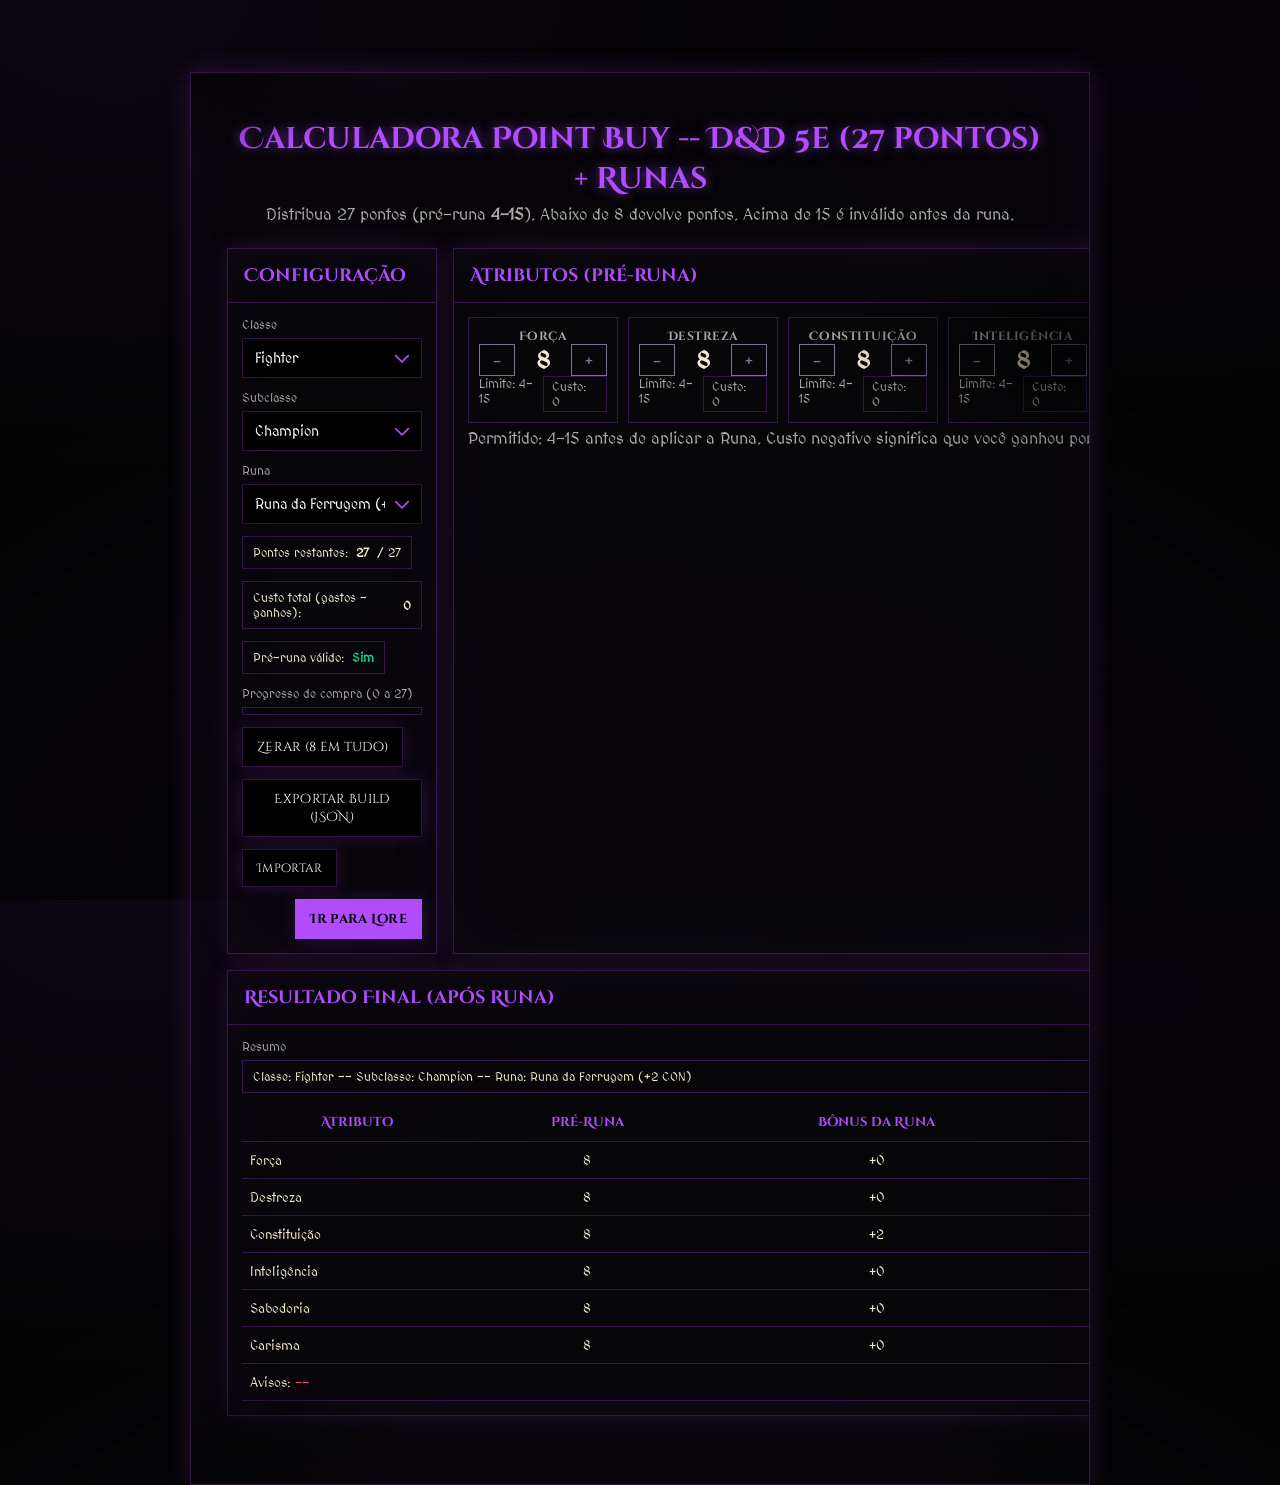
<file: index.html>
<!DOCTYPE html><html lang="pt-br"><head><meta charset="utf-8"/><meta name="viewport" content="width=device-width,initial-scale=1,viewport-fit=cover"/><title>Liturgia da Engrenagem Perpétua -- Selo, Carta & Calculadora</title><link rel="preconnect" href="https://fonts.googleapis.com"><link href="https://fonts.googleapis.com/css2?family=Cinzel+Decorative:wght@400;700&family=MedievalSharp&display=swap" rel="stylesheet"><style> :root{--ink:#f3e9cf;--ink-dim:#cabf9d;--purple:#b24cff;--deep:#3C0061;--muted:#a9a8a5;--danger:#ff4d6d;--ok:#00d38c;--bg:#000;--panel:rgba(10,8,12,.45);--border:rgba(178,76,255,.25)}*{box-sizing:border-box}html,body{height:100%}body{margin:0;color:var(--ink);background:radial-gradient(1200px 800px at 10% 0%,rgba(178,76,255,.06),transparent 60%),radial-gradient(1000px 600px at 90% 10%,rgba(60,0,97,.08),transparent 60%),radial-gradient(1600px 1000px at 50% 100%,rgba(178,76,255,.05),transparent 60%),repeating-linear-gradient(0deg,rgba(255,255,255,.02) 0,rgba(255,255,255,.02) 1px,transparent 1px,transparent 2px),#000;font-family:'MedievalSharp',cursive;-webkit-font-smoothing:antialiased;-moz-osx-font-smoothing:grayscale;overflow-x:hidden}body::after{content:"";position:fixed;inset:0;pointer-events:none;z-index:1;background:radial-gradient(1000px 600px at 50% 10%,rgba(0,0,0,.2),transparent 70%),linear-gradient(to bottom,transparent 60%,rgba(0,0,0,.4));mix-blend-mode:multiply}#flash{position:fixed;inset:0;background:var(--purple);opacity:0;pointer-events:none;z-index:30}.flash-run{animation:flash .55s ease-out forwards}@keyframes flash{0%{opacity:0}10%{opacity:1}40%{opacity:.9}100%{opacity:0}}#seal-container{position:fixed;top:50%;left:50%;transform:translate(-50%,-50%);width:280px;height:280px;z-index:20;display:none;align-items:center;justify-content:center;transition:opacity .45s ease-out;opacity:0}.seal-svg{width:100%;height:100%;filter:drop-shadow(0 0 22px rgba(178,76,255,.55));display:block}.seal-pulse{animation:sealPulse 2.8s ease-in-out infinite}.ring-rot{animation:ringRot 18s linear infinite}.sigil-rot{animation:sigilRot 36s linear infinite}.shine{animation:shine 3.2s ease-in-out infinite;opacity:.9}.strobe{animation:strobe 4.6s ease-in-out infinite}#seal-container:hover .seal-svg{filter:drop-shadow(0 0 26px rgba(178,76,255,.8))}.seal-hide{opacity:0!important;filter:drop-shadow(0 0 6px rgba(178,76,255,.2))}.fma-circle-outer{stroke:#b24cff;stroke-width:3;fill:none;filter:url(#fma-glow)}.fma-circle-inner{stroke:#b24cff;stroke-width:1.5;fill:none;opacity:.7}.fma-rune{fill:#b24cff;font-family:'Cinzel Decorative',serif;font-size:32px;text-anchor:middle;dominant-baseline:central}.fma-symbol{stroke:#fff;stroke-width:2;fill:none;filter:url(#fma-glow-white)}.fma-star{fill:#fff;filter:url(#fma-glow-white)}.fma-inner-ring-rot{animation:ringRot 12s linear infinite reverse}.fma-outer-ring-rot{animation:ringRot 28s linear infinite}@keyframes sealPulse{0%,100%{transform:scale(.965)}50%{transform:scale(1)}}@keyframes ringRot{from{transform:rotate(0)}to{transform:rotate(360deg)}}@keyframes sigilRot{from{transform:rotate(0)}to{transform:rotate(-360deg)}}@keyframes shine{0%,100%{filter:brightness(1) drop-shadow(0 0 8px #b24cff)}50%{filter:brightness(1.15) drop-shadow(0 0 18px #b24cff)}}@keyframes strobe{0%,92%{opacity:1}94%{opacity:.5}96%{opacity:.9}98%{opacity:.4}100%{opacity:1}}#calc-stage,#lore-stage,#carta-stage,#world-stage{display:none;opacity:0;transition:opacity .8s ease;position:relative;z-index:2}.wrap{max-width:900px;margin:8vh auto 4vh;padding:28px 22px;background:var(--panel);border:1px solid var(--border);box-shadow:0 0 24px rgba(178,76,255,.18),inset 0 0 60px rgba(178,76,255,.05);position:relative;overflow:hidden}.wrap::before{content:"";position:absolute;inset:-12px;background:radial-gradient(300px 140px at 0% 0%,rgba(0,0,0,.8),transparent 70%),radial-gradient(380px 180px at 100% 20%,rgba(0,0,0,.7),transparent 70%),radial-gradient(420px 180px at 0% 100%,rgba(0,0,0,.75),transparent 70%),radial-gradient(300px 160px at 100% 100%,rgba(0,0,0,.85),transparent 70%);mix-blend-mode:multiply;pointer-events:none}h1,h2{font-family:'Cinzel Decorative',cursive;color:var(--purple);margin:0 0 14px}h1{font-size:clamp(20px,3.6vw,28px);text-shadow:0 0 12px rgba(178,76,255,.6)}h2{font-size:18px}.row{display:flex;gap:12px;flex-wrap:wrap;align-items:center}.btn{appearance:none;border:1px solid var(--border);background:#000;color:#fff;padding:10px 14px;cursor:pointer;font-family:'Cinzel Decorative',cursive;box-shadow:0 0 18px rgba(178,76,255,.18);letter-spacing:.3px;transition:box-shadow .3s,border-color .3s,transform .2s}.btn:hover{border-color:#fff;box-shadow:0 0 22px rgba(178,76,255,.32);transform:translateY(-1px)}.btn-primary{background:var(--purple);color:#000;border-color:var(--purple);font-weight:700}.btn-primary:hover{background:#fff;border-color:#fff}#carta p{line-height:1.6;color:var(--ink);margin:10px 0}#carta .indent{display:inline-block;text-indent:2ch}.blink{animation:blink 3.6s steps(1,end) infinite}@keyframes blink{0%,87%{opacity:1}88%{opacity:.15}92%{opacity:.6}96%{opacity:.3}100%{opacity:1}}.fx-fade{animation:fadePulse 6.5s ease-in-out infinite}@keyframes fadePulse{0%,100%{opacity:1}40%{opacity:.45}60%{opacity:.9}}.fx-glow{color:#fff;text-shadow:0 0 6px #fff,0 0 14px var(--purple),0 0 26px var(--purple),0 0 42px var(--deep);animation:glowBreath 3.8s ease-in-out infinite,purpleVeil 8s ease-in-out infinite}@keyframes glowBreath{0%,100%{filter:brightness(1)}50%{filter:brightness(1.12)}}@keyframes purpleVeil{0%,100%{background:linear-gradient(120deg,transparent 0 60%,rgba(178,76,255,.08) 80% 100%);-webkit-background-clip:text;background-clip:text}50%{background:linear-gradient(120deg,transparent 0 20%,rgba(178,76,255,.15) 50% 100%);-webkit-background-clip:text;background-clip:text}}.fx-blur{filter:blur(1.2px);transition:filter .35s ease}.fx-blur:hover{filter:blur(0)}.fx-burned{position:relative;display:inline-block;padding:0 .1em;color:var(--ink);--mask:radial-gradient(8px 5px at 0% 70%,transparent 40%,#000 60%) repeat-x,radial-gradient(6px 4px at 100% 30%,transparent 45%,#000 65%) repeat-x;-webkit-mask:var(--mask);mask:var(--mask);-webkit-mask-size:18px 100%,14px 100%;mask-size:18px 100%,14px 100%;filter:drop-shadow(0 0 2px rgba(0,0,0,.6))}.fx-burned::after{content:"";position:absolute;left:-2px;right:-2px;top:50%;height:2px;transform:translateY(-50%);background:radial-gradient(8px 2px,rgba(255,255,255,.2),rgba(178,76,255,.35),transparent 70%);animation:tear 2.6s ease-in-out infinite}@keyframes tear{0%,100%{opacity:.15}50%{opacity:.55}}.fx-missing{display:inline-block;width:11ch;height:1em;color:transparent;position:relative;vertical-align:baseline}.fx-missing::before{content:"";position:absolute;inset:-2px -3px;background:radial-gradient(12px 7px at 12% 60%,rgba(0,0,0,.9),transparent 70%) repeat-x,radial-gradient(10px 6px at 88% 40%,rgba(0,0,0,.9),transparent 65%) repeat-x;filter:blur(.6px);-webkit-mask:radial-gradient(9px 6px at 12% 60%,#000 55%,transparent 56%) repeat-x,radial-gradient(8px 5px at 88% 40%,#000 55%,transparent 56%) repeat-x;-webkit-mask-size:18px 100%,16px 100%;mask:radial-gradient(9px 6px at 12% 60%,#000 55%,transparent 56%) repeat-x,radial-gradient(8px 5px at 88% 40%,#000 55%,transparent 56%) repeat-x;mask-size:18px 100%,16px 100%}.fx-eaten{display:inline-block;position:relative;color:#fff;text-shadow:0 0 6px #fff,0 0 16px var(--purple),0 0 28px var(--purple);-webkit-mask:conic-gradient(from 0deg at 50% 50%,transparent 0 0);mask:conic-gradient(from 0deg at 50% 50%,transparent 0 0);animation:eat 6.5s steps(80,end) forwards,glowBreath 3.4s ease-in-out infinite}@keyframes eat{0%{-webkit-mask:conic-gradient(from 0deg at 50% 50%,transparent 0 0);mask:conic-gradient(from 0deg at 50% 50%,transparent 0 0)}70%{-webkit-mask:conic-gradient(from 0deg at 50% 50%,transparent 0 70%);mask:conic-gradient(from 0deg at 50% 50%,transparent 0 70%)}100%{-webkit-mask:conic-gradient(from 0deg at 50% 50%,transparent 0 100%);mask:conic-gradient(from 0deg at 50% 50%,transparent 0 100%)}}.fx-tremor{display:inline-block;animation:tremor 1.6s infinite ease-in-out}@keyframes tremor{0%,100%{transform:translate(0,0)}20%{transform:translate(.2px,-.4px)}40%{transform:translate(-.3px,.2px)}60%{transform:translate(.25px,.35px)}80%{transform:translate(-.2px,-.15px)}}.fx-drag{display:inline-block;position:relative;animation:dragAway 7s ease-in-out infinite}@keyframes dragAway{0%,20%{transform:translateX(0);opacity:1}40%{transform:translateX(6px);opacity:.95}60%{transform:translateX(12px);opacity:.85}80%{transform:translateX(18px);opacity:.7}100%{transform:translateX(0);opacity:1}}header.calc-head{padding:18px 16px 8px;text-align:center}header.calc-head h1{margin:0;font-size:clamp(22px,3.6vw,30px);color:var(--purple);font-family:'Cinzel Decorative',cursive;text-shadow:0 0 12px rgba(178,76,255,.6)}header.calc-head p{margin:6px 0 0;color:var(--muted)}main.calc{max-width:1152px;margin:16px auto 40px;padding:0 14px;display:grid;gap:16px;grid-template-columns:1fr}@media(min-width:980px){main.calc{grid-template-columns:2.1fr 1.4fr}}.card{background:var(--panel);border:1px solid var(--border);box-shadow:0 0 24px rgba(178,76,255,.15),inset 0 0 60px rgba(178,76,255,.05)}.card h2{margin:0;padding:14px 16px;font-size:18px;color:var(--purple);border-bottom:1px solid var(--border);font-family:'Cinzel Decorative',cursive}.body{padding:14px}label{font-size:12px;color:var(--muted)}.control{display:flex;flex-direction:column;gap:6px;min-width:180px;flex:1}select{-webkit-appearance:none;appearance:none;width:100%;border:1px solid var(--border);background:#000;color:#fff;border-radius:0;padding:10px 36px 10px 12px;font-size:14px;font-family:'MedievalSharp',cursive;outline:none;background-image:url("data:image/svg+xml;utf8,<svg xmlns='http://www.w3.org/2000/svg' width='28' height='20' viewBox='0 0 28 20'><polyline points='6,7 14,15 22,7' fill='none' stroke='%23b24cff' stroke-width='2' stroke-linecap='round' stroke-linejoin='round'/></svg>");background-repeat:no-repeat;background-position:right 8px center;background-size:22px 16px;transition:border-color .25s,box-shadow .25s}select:focus{border-color:#fff;box-shadow:0 0 6px #fff,0 0 12px var(--purple),0 0 18px var(--purple)}.grid-6{display:grid;grid-template-columns:repeat(6,1fr);gap:10px}@media(max-width:820px){.grid-6{grid-template-columns:repeat(3,1fr)}}@media(max-width:520px){.grid-6{grid-template-columns:repeat(2,1fr)}}.stat{border:1px solid var(--border);padding:10px}.stat h3{margin:0;font-size:12px;color:var(--muted);text-align:center;letter-spacing:.5px;font-family:'Cinzel Decorative',cursive}.val{display:flex;align-items:center;justify-content:center;gap:8px}.n{font-size:24px;font-weight:700;min-width:40px;text-align:center}.btn-ghost{border:1px solid #7b7690;background:transparent;color:#7b7690;width:36px;height:32px;font-weight:700;font-family:sans-serif;cursor:pointer}.btn-ghost:hover:not(:disabled){color:#fff;border-color:#fff}.pill{display:inline-flex;gap:8px;align-items:center;padding:8px 10px;border:1px solid var(--border);background:transparent;border-radius:0;font-size:12px}.bar{height:8px;background:transparent;border:1px solid var(--border);border-radius:0;overflow:hidden}.bar>i{display:block;height:100%;width:0;background:var(--purple)}.ok{color:var(--ok);font-weight:600}.warning{color:var(--danger);font-weight:600}table{width:100%;border-collapse:collapse;font-size:13px;background:transparent}th,td{padding:10px 8px;border-bottom:1px solid var(--border);text-align:center}th{color:var(--purple);font-family:'Cinzel Decorative',cursive}.rune-extra{display:none;gap:10px;margin-top:10px}.rune-extra.show{display:flex} </style></head><body><div id="flash"></div><div id="seal-container" aria-label="Ativar Selo Arcano"><svg class="seal-svg seal-pulse strobe" viewBox="0 0 512 512" xmlns="http://www.w3.org/2000/svg" aria-hidden="true"><defs><radialGradient id="gPurple" cx="50%" cy="50%" r="50%"><stop offset="0%" stop-color="#fff" stop-opacity=".95"/><stop offset="45%" stop-color="#b24cff" stop-opacity=".85"/><stop offset="100%" stop-color="#3C0061" stop-opacity="0"/></radialGradient><filter id="fma-glow" x="-50%" y="-50%" width="200%" height="200%"><feGaussianBlur stdDeviation="3" result="glow"/><feMerge><feMergeNode in="glow"/><feMergeNode in="SourceGraphic"/><feMergeNode in="SourceGraphic"/></feMerge></filter><filter id="fma-glow-white" x="-50%" y="-50%" width="200%" height="200%"><feGaussianBlur stdDeviation="1.5" result="glow"/><feFlood flood-color="#fff" flood-opacity=".8" result="color"/><feComposite in="color" in2="glow" operator="in" result="glow-colored"/><feMerge><feMergeNode in="glow-colored"/><feMergeNode in="SourceGraphic"/></feMerge></filter></defs><circle cx="256" cy="256" r="230" fill="url(#gPurple)" opacity=".15"/><g transform="translate(256 256)"><g class="fma-outer-ring-rot"><circle cx="0" cy="0" r="240" class="fma-circle-outer"/><circle cx="0" cy="0" r="248" fill="none" stroke="#b24cff" stroke-opacity=".35" stroke-width="1"/><g class="fma-rune" fill="#b24cff" font-size="28"><text x="0" y="-220" transform="rotate(0)">ᚠ</text><text x="110" y="-190" transform="rotate(30)">ᚦ</text><text x="200" y="-90" transform="rotate(60)">ᚨ</text><text x="220" y="0" transform="rotate(90)">ᚱ</text><text x="200" y="90" transform="rotate(120)">ᚲ</text><text x="110" y="190" transform="rotate(150)">ᚷ</text><text x="0" y="220" transform="rotate(180)">ᚺ</text><text x="-110" y="190" transform="rotate(210)">ᛃ</text><text x="-200" y="90" transform="rotate(240)">ᛇ</text><text x="-220" y="0" transform="rotate(270)">ᛈ</text><text x="-200" y="-90" transform="rotate(300)">ᛉ</text><text x="-110" y="-190" transform="rotate(330)">ᛏ</text></g></g></g><g transform="translate(256 256)"><g class="fma-inner-ring-rot"><circle cx="0" cy="0" r="170" class="fma-circle-inner"/><g class="fma-symbol"><path d="M-150,0 Q-100,-70 0,-150 Q100,-70 150,0 Q100,70 0,150 Q-100,70 -150,0 Z" stroke-width="1.8"/><line x1="-150" y1="0" x2="150" y2="0"/><line x1="0" y1="-150" x2="0" y2="150"/></g><circle cx="0" cy="-170" r="4" class="fma-star"/><circle cx="0" cy="170" r="4" class="fma-star"/><circle cx="170" cy="0" r="4" class="fma-star"/><circle cx="-170" cy="0" r="4" class="fma-star"/></g></g><g class="shine" transform="translate(256 256)"><circle cx="0" cy="0" r="100" class="fma-circle-outer"/><g class="sigil-rot" stroke="#b24cff" stroke-width="2.5" opacity=".9" filter="url(#fma-glow)"><polygon points="0,-80 70,40 -70,40" fill="none"/><line x1="0" y1="-80" x2="0" y2="60"/><line x1="-70" y1="40" x2="70" y2="40"/><circle cx="0" cy="0" r="22" fill="none" stroke="#fff" stroke-width="1.5"/><circle cx="0" cy="0" r="5" fill="#fff" filter="url(#fma-glow-white)"/></g></g><g transform="translate(256 256)"><circle cx="0" cy="0" r="70" fill="none" stroke="#fff" stroke-opacity=".6" stroke-width=".8"/><g class="fma-rune" font-size="18"><text x="-45" y="-30">ᛖ</text><text x="45" y="-30">ᛜ</text><text x="0" y="50">ᛞ</text></g></g></svg></div><section id="calc-stage" style="display:block;opacity:1"><div class="wrap"><header class="calc-head"><h1>Calculadora Point Buy -- D&D 5e (27 pontos) + Runas</h1><p>Distribua 27 pontos (pré-runa <strong>4–15</strong>). Abaixo de 8 devolve pontos. Acima de 15 é inválido antes da runa.</p></header><main class="calc"><section class="card"><h2>Configuração</h2><div class="body" style="display:grid;gap:12px;grid-template-columns:1fr"><div class="row"><div class="control"><label>Classe</label><select id="cls"></select></div><div class="control"><label>Subclasse</label><select id="subcls"></select></div></div><div class="row"><div class="control"><label>Runa</label><select id="rune"></select></div><div id="runeExtras" class="rune-extra"><div class="control" id="runeChoice1Wrap"><label>Escolha de atributo (runa)</label><select id="runeChoice1"></select></div><div class="control" id="runeChoice2Wrap"><label>2ª escolha (Runa da Entropia)</label><select id="runeChoice2"></select></div></div></div><div class="row"><span class="pill">Pontos restantes: <strong id="ptsLeft">27</strong> / 27</span><span class="pill">Custo total (gastos – ganhos): <strong id="costTotal">0</strong></span><span class="pill">Pré-runa válido: <strong id="validPB" class="ok">Sim</strong></span></div><div class="control"><label>Progresso de compra (0 a 27)</label><div class="bar"><i id="bar"></i></div></div><div class="row"><button class="btn" id="reset">Zerar (8 em tudo)</button><button class="btn" id="export">Exportar Build (JSON)</button><label class="btn" style="cursor:pointer">Importar<input type="file" id="import" accept="application/json" style="display:none"></label><button class="btn btn-primary" id="btn-go-to-lore" style="margin-left:auto">Ir para Lore</button></div></div></section><section class="card"><h2>Atributos (pré-runa)</h2><div class="body"><div class="grid-6" id="statsGrid"></div><div class="hint" style="margin-top:6px;color:var(--muted)">Permitido: 4–15 antes de aplicar a Runa. Custo negativo significa que você ganhou pontos.</div></div></section><section class="card" style="grid-column:1/-1"><h2>Resultado Final (após Runa)</h2><div class="body"><div class="row" style="align-items:flex-end"><div class="control" style="width:100%"><label>Resumo</label><div id="summary" class="pill" style="width:100%;justify-content:space-between"><span id="sumText" class="muted">--</span><span id="warnings" style="color:var(--danger)"></span></div></div></div><div style="overflow:auto;margin-top:10px"><table><thead><tr><th>Atributo</th><th>Pré-Runa</th><th>Bônus da Runa</th><th>Pós-Runa</th><th>Mod</th></tr></thead><tbody id="finalTable"></tbody><tfoot><tr><td colspan="5" style="text-align:left"><span class="muted">Avisos:</span> <span id="capWarn" style="color:var(--danger)"></span></td></tr></tfoot></table></div></div></section></main></div></section><section id="lore-stage"><div class="wrap"><h1>Arquivos da Liturgia</h1><div class="row" style="flex-direction:column;gap:12px;margin-top:8px"><button class="btn" id="btn-chapter-1"><strong style="color:var(--purple);margin-right:8px">Capítulo 1:</strong> A Carta Encontrada</button><button class="btn" id="btn-chapter-2"><strong style="color:var(--purple);margin-right:8px">Capítulo 2:</strong> Arquivo Público de Greyspire -- Versão Autorizada</button></div></div></section><section id="carta-stage"><div class="wrap"><h1>-- Carta recuperada --</h1><div id="carta"></div><div class="row" style="margin-top:14px"><button class="btn" id="btn-back-to-lore">Voltar ao Menu</button></div></div></section><section id="world-stage"><div class="wrap"><h1>Arquivo Público de Greyspire -- Versão Autorizada</h1><div id="world-text"></div><div class="row" style="margin-top:14px"><button class="btn" id="btn-world-back-to-lore">Voltar ao Menu</button></div></div></section><script> const flashEl=document.getElementById("flash"),calcStage=document.getElementById("calc-stage"),loreStage=document.getElementById("lore-stage"),cartaStage=document.getElementById("carta-stage"),worldStage=document.getElementById("world-stage"),seal=document.getElementById("seal-container"),btnGoToLore=document.getElementById("btn-go-to-lore"),btnChapter1=document.getElementById("btn-chapter-1"),btnChapter2=document.getElementById("btn-chapter-2"),btnBackToLore=document.getElementById("btn-back-to-lore"),btnWorldBackToLore=document.getElementById("btn-world-back-to-lore");function transitionTo(e,t){t&&(t.style.opacity=0,setTimeout(()=>t.style.display="none",500)),e&&(e.style.display="block",requestAnimationFrame(()=>e.style.opacity=1))}btnGoToLore.addEventListener("click",()=>{flashEl.classList.remove("flash-run"),void flashEl.offsetWidth,flashEl.classList.add("flash-run"),transitionTo(null,calcStage),setTimeout(()=>{seal.style.display="flex",requestAnimationFrame(()=>seal.style.opacity=1)},500),setTimeout(()=>{flashEl.classList.remove("flash-run"),void flashEl.offsetWidth,flashEl.classList.add("flash-run"),seal.classList.add("seal-hide"),transitionTo(loreStage,null),setTimeout(()=>{seal.style.display="none"},420)},3e3)}),btnChapter1.addEventListener("click",()=>transitionTo(cartaStage,loreStage)),btnChapter2.addEventListener("click",()=>transitionTo(worldStage,loreStage)),btnBackToLore.addEventListener("click",()=>transitionTo(loreStage,cartaStage)),btnWorldBackToLore.addEventListener("click",()=>transitionTo(loreStage,worldStage));const RAW_TEXT=`[fade]Não sei quanto tempo me resta antes de não restar tempo algum.[/fade] Já sinto o meu nome se afastando de mim como um [blink]dente morto[/blink] empurrado pela língua. Se lerem isto, não procurem quem escreveu. O que sobra de mim já não é pessoa, mas [glitch]ruído[/glitch].

[glitch]A Engrenagem está acelerando.[/glitch] Isso não é metáfora. Há algo que ela não consegue mais conter, e a Liturgia sabe, mesmo que finja medir tudo com gráficos e rezas. Não é verdade que ela apenas drena o que enlouqueceria os cidadãos. [fade]Ela começou a drenar o que os faz lembrar que ainda são humanos.[/fade]

Eu fui parte disso. Eu recitei as fórmulas. Eu acreditei que manter a cidade sã era um bem maior. Só agora percebo que existem formas de loucura mais honestas do que a [blink]ordem[/blink] que impomos. A cada rotação:

[glow-purple]uma emoção é apagada[/glow-purple]  
[glow-purple]uma memória é diluída[/glow-purple]  
[glow-purple]um rosto é removido do mundo[/glow-purple]

[blur]Eu já não lembro quem eram meus pais.[/blur]  
Ontem, acho que ainda lembrava.  
Agora só sei que um dia reconheci a palavra "mãe" como algo meu, e ela me soa [glitch]estrangeira[/glitch].

Não esperem que a cidade grite quando começar a [blink]morrer[/blink]. Ela vai sorrir. Ela vai agradecer. É o que acontece quando se [blink]esquece[/blink] o que se perdeu.

Alguém precisa descer até onde a [blink]Engrenagem[/blink] respira. Alguém que ainda possa ser lembrado. Eu não posso mais. [glitch]Estou sendo reescrita enquanto escrevo.[/glitch]

Se sentirem a cabeça pesar, não é culpa de vocês. É ela. A máquina tentando transformar suas mentes em [burned]arquivo apagável[/burned]. Resistam. Repitam o próprio nome. Lembrem-se das mãos. Lembrem-se do que [highlight]escolheram ser[/highlight] antes de a cidade escolher por vocês.

[glow-purple]O sensorium está oscilando.[/glow-purple] A cor púrpura que alimenta as máquinas está ficando mais viva, como se fosse sangue lembrando que já foi alma. Isso significa que o [blink]limite está próximo[/blink].

Há um lugar onde ainda se pode falar antes que as paredes escutem:  
[highlight]Taverna Ferrugem & Ossos[/highlight]. Distrito Velha Chama.  
Vocês vão encontrá-la mesmo que tentem não ir.  
Isso significa que ainda têm escolha.  
Ou que já não têm nenhuma, e só estão [blur]descobrindo agora[/blur].

Se chegarem a tempo, talvez eu consiga--  
Talvez ainda haja--

[burned][trecho ilegível -- parte arrancada ou queimada][/burned]

Se ouvirem alguém chamar, não respondam de imediato. Às vezes, não é voz. Às vezes, é um [glitch]reflexo[/glitch] tentando se lembrar de que já foi vivo.

Venham antes que a cidade decida que nunca receberam esta carta.  
Antes que eu mesma me convença de que nunca a [fade]escrevi[/fade].

[eaten-signature]Arcanista-Mor Lythienne Vael[/eaten-signature]`.trim();function esc(e){return e.replace(/&/g,"&amp;").replace(/</g,"&lt;").replace(/>/g,"&gt;")}function parseCarta(e){return e.split(/\n\s*\n/).map((e=>{let t=esc(e);return t=t.replace(/  \n/g,"<br>"),t=t.replace(/\[burned\]\[trecho ilegível[^\]]*\]\[\/burned\]/gi,'<span class="fx-missing" aria-label="trecho ilegível"></span>'),t=t.replace(/\[fade\]([\s\S]*?)\[\/fade\]/gi,'<span class="fx-fade">$1</span>'),t=t.replace(/\[glitch\]([\s\S]*?)\[\/glitch\]/gi,'<span class="fx-glitch" data-glitch="1" data-runify="1">$1</span>'),t=t.replace(/\[glow-purple\]([\s\S]*?)\[\/glow-purple\]/gi,'<span class="fx-glow" data-runify="1">$1</span>'),t=t.replace(/\[blur\]([\s\S]*?)\[\/blur\]/gi,'<span class="fx-blur">$1</span>'),t=t.replace(/\[burned\]([\s\S]*?)\[\/burned\]/gi,'<span class="fx-burned">$1</span>'),t=t.replace(/\[highlight\]([\s\S]*?)\[\/highlight\]/gi,'<span class="fx-glow" data-runify="1">$1</span>'),t=t.replace(/\[eaten-signature\]([\s\S]*?)\[\/eaten-signature\]/gi,'<span class="fx-eaten">$1</span>'),t=t.replace(/\[drag\]([\s\S]*?)\[\/drag\]/gi,'<span class="fx-drag">$1</span>'),t=t.replace(/\[blink\]([\s\S]*?)\[\/blink\]/gi,'<span class="blink" data-runify="1">$1</span>'),t=t.replace(/(\bEngrenagem(?:\s+Perp[eé]tua)?\b)/gi,'<span class="fx-tremor" data-runify="1">$1</span>'),t=t.replace(/(\bmem[óo]ria\b|\besquecer(?:am|ão|ia|em)?\b|\bnome\b)/gi,'<span data-runify="1">$1</span>'),`<p><span class="indent"></span>${t}</p>`})).join("\n")}const cartaEl=document.getElementById("carta");cartaEl.innerHTML=parseCarta(RAW_TEXT);const RUNES_GLY="ᚠᚡᚢᚦᚨᚱᚲᚷᚺᛃᛇᛈᛉᛏᛒᛗᛚᛟ◊◇◆△▽✧✦✷✴✶✹";function runifyOnce(e,t=90,n=.2){if("1"===e.dataset.runifying)return;e.dataset.runifying="1";const a=e.textContent,o=a.split(""),r=Math.ceil(o.length*n),i=new Set;for(;i.size<r;)i.add(Math.floor(Math.random()*o.length));const s=o.map(((e,t)=>i.has(t)&&/\S/.test(e)?RUNES_GLY[Math.floor(Math.random()*RUNES_GLY.length)]:e)).join("");e.textContent=s,setTimeout((()=>{e.textContent=a,e.dataset.runifying="0"}),t)}function glitchOnce(e,t=90,n=.25){"1"!==e.dataset.glitching&&(e.dataset.glitching="1",runifyOnce(e,t,n),e.style.filter="hue-rotate(10deg) saturate(1.15)",e.style.textShadow="0 0 6px rgba(178,76,255,.9), 0 0 18px rgba(178,76,255,.6)",setTimeout((()=>{e.style.filter="",e.style.textShadow="",e.dataset.glitching="0"}),t))}setInterval((()=>{document.querySelectorAll('[data-runify="1"]').forEach((e=>{Math.random()<.08&&runifyOnce(e,90+140*Math.random(),.18)})),document.querySelectorAll(".fx-glitch[data-glitch='1']").forEach((e=>{Math.random()<.18&&glitchOnce(e,80+120*Math.random(),.25)}))}),260);const worldParagraphs=["Greyspire não é uma cidade, é um sistema funcional, o que restou de um império. Sua permanência não se deve à sorte, mas à disciplina em transformar o colapso pós-Guerra Arcana em uma estrutura controlada de ferro e precisão cinética.", "O que define a sociedade é a Runa, uma marca de magia que simplesmente aparece no cidadão ao nascer. Não é herança nem escolha; é a medida absoluta da Capacidade Arcana e, por consequência, da sua função social. A hierarquia é absoluta. No topo, está a Casta Superior: quem dita as regras, designada aos Tecnomantes, Magos e estrategistas da Liturgia. Logo abaixo, a Média Casta é quem mantém a máquina: eles operam os autômatos e os conduítes arcanos, servindo nas funções técnicas e militares. Por fim, o Operariado é composto de insumos descartáveis, cuja utilidade cessa no primeiro sinal de falha ou desobediência. Fora dessa matriz estão os Sem-Runa (Intocáveis), sem valor de registro, cuja tolerância é um ato de conveniência. A Liturgia sustenta que essa é a estrutura necessária para a nossa sobrevivência.", "A Guerra Arcana terminou com uma anomalia. O Velho Império evitou o conflito direto ao executar o Ritual da Convergência, que arrancou a Federação Arcana do plano real. O que ficou é a Fenda, um vácuo onde a lógica e o tempo simplesmente não funcionam. Nossos protocolos confirmam que a Fenda é uma interface material-psíquica. Sua ameaça não é o vazio, mas o poder de pegar os traumas e ansiedades de uma mente e transcrevê-los em manifestações arcanas físicas.", "Para combater essa ameaça psíquica, Greyspire opera a **Engrenagem Perpétua, um mecanismo cinético-arcano de origem sigilosa. A Liturgia vende a ideia de que ela protege a sanidade. A verdade é que a Engrenagem tem a finalidade de supressão da instabilidade emocional, roubando da população o combustível psíquico necessário para que a Fenda crie seus monstros. O ruído industrial da Engrenagem é constante, mas passivamente ignorado por todos.", "A Liturgia é o controle máximo. Sua função é supervisionar a Estrutura, regulando a magia e a informação. A Casta Superior é, ironicamente, a mais vigiada: o poder de sua mente é o foco de maior risco de fissura para a Fenda. Sua estabilidade é monitorada incessantemente, e a remoção é o procedimento padrão em caso de desvio, porque o sistema não tolera falhas. O maior risco não é externo, mas a ruptura interna que libertaria a própria mente. A estabilidade é o único imperativo.", "A Fenda permanece, desafiando a lógica de Greyspire. A Engrenagem não para seu ritmo, mas ninguém pode atestar por quanto tempo. O sistema testemunha, com crescente preocupação, alterações na própria essência de algumas Runas que emergem nas novas gerações. Tais desvios sugerem instabilidade iminente. A despeito disso, a Liturgia insiste que o único critério válido é a funcionalidade atual. Mas a estabilidade é uma mentira; ela é apenas o tempo que leva para o sistema falhar." ];document.getElementById("world-text").innerHTML=worldParagraphs.map((e=>`<p>${e}</p>`)).join("");const ATTRS=["Força","Destreza","Constituição","Inteligência","Sabedoria","Carisma"],KEY=["str","dex","con","int","wis","cha"],COST={4:-4,5:-3,6:-2,7:-1,8:0,9:1,10:2,11:3,12:4,13:5,14:7,15:9},CLASSES={"Barbarian":["Path of the Berserker","Path of the Totem Warrior"],"Bard":["College of Lore","College of Valor"],"Cleric":["Knowledge","Life","Light","Nature","Tempest","Trickery","War"],"Druid":["Circle of the Land","Circle of the Moon"],"Fighter":["Champion","Battle Master","Eldritch Knight"],"Monk":["Way of the Open Hand","Way of Shadow","Way of the Four Elements"],"Paladin":["Oath of Devotion","Oath of the Ancients","Oath of Vengeance"],"Ranger":["Hunter","Beast Master"],"Rogue":["Thief","Assassin","Arcane Trickster"],"Sorcerer":["Draconic Bloodline","Wild Magic"],"Warlock":["The Archfey","The Fiend","The Great Old One"],"Wizard":["School of Abjuration","Conjuration","Divination","Enchantment","Evocation","Illusion","Necromancy","Transmutation"]},RUNES=[{id:"rust",name:"Runa da Ferrugem (+2 CON)",type:"fixed",bonus:{con:2}},{id:"memory",name:"Runa da Lembrança (+2 SAB)",type:"fixed",bonus:{wis:2}},{id:"vigil",name:"Runa da Vigília (+2 DES)",type:"fixed",bonus:{dex:2}},{id:"scar",name:"Runa da Cicatriz (+2 FOR)",type:"fixed",bonus:{str:2}},{id:"echo",name:"Runa do Eco (+2 CAR)",type:"fixed",bonus:{cha:2}},{id:"void",name:"Runa do Vazio (+2 INT)",type:"fixed",bonus:{int:2}},{id:"entropy",name:"Runa da Entropia (+1 em dois atributos à escolha)",type:"two",bonus:{}},{id:"coldflame",name:"Runa da Chama Fria (+2 CAR ou INT)",type:"one",options:["cha","int"]},{id:"innerbone",name:"Runa do Osso Interior (+2 SAB ou CON)",type:"one",options:["wis","con"]},{id:"rupture",name:"Runa da Ruptura (+2 em qualquer atributo)",type:"one-any"},{id:"shard",name:"Runa da Fragmentação (indisponível)",type:"locked",bonus:{}}],state={base:{str:8,dex:8,con:8,int:8,wis:8,cha:8},cls:"Fighter",subcls:"Champion",rune:"rust",runeChoice1:null,runeChoice2:null},el={cls:document.getElementById("cls"),subcls:document.getElementById("subcls"),rune:document.getElementById("rune"),runeExtras:document.getElementById("runeExtras"),rc1Wrap:document.getElementById("runeChoice1Wrap"),rc2Wrap:document.getElementById("runeChoice2Wrap"),rc1:document.getElementById("runeChoice1"),rc2:document.getElementById("runeChoice2"),ptsLeft:document.getElementById("ptsLeft"),costTotal:document.getElementById("costTotal"),validPB:document.getElementById("validPB"),stats:document.getElementById("statsGrid"),bar:document.getElementById("bar"),finalTable:document.getElementById("finalTable"),capWarn:document.getElementById("capWarn"),summary:document.getElementById("sumText"),warnings:document.getElementById("warnings"),reset:document.getElementById("reset"),export:document.getElementById("export"),import:document.getElementById("import")};function initClassUI(){el.cls.innerHTML=Object.keys(CLASSES).map((e=>`<option value="${e}">${e}</option>`)).join(""),el.cls.value=state.cls,fillSubclass()}function fillSubclass(){const e=CLASSES[el.cls.value]||[];el.subcls.innerHTML=e.map((e=>`<option value="${e}">${e}</option>`)).join(""),e.includes(state.subcls)||(state.subcls=e[0]||""),el.subcls.value=state.subcls}function initRunes(){el.rune.innerHTML=RUNES.map((e=>"shard"===e.id?`<option value="${e.id}" disabled>🔒 ${e.name}</option>`:`<option value="${e.id}">${e.name}</option>`)).join(""),el.rune.value=state.rune,initRuneChoiceUI()}function makeAttrOptions(){return KEY.map(((e,t)=>`<option value="${e}">${ATTRS[t]}</option>`)).join("")}function initRuneChoiceUI(){const e=RUNES.find((e=>e.id===el.rune.value));if(el.runeExtras.classList.remove("show"),el.rc1Wrap.style.display="none",el.rc2Wrap.style.display="none",!e)return;"one"===e.type?(el.runeExtras.classList.add("show"),el.rc1Wrap.style.display="block",el.rc1.innerHTML=e.options.map((e=>{const t=ATTRS[KEY.indexOf(e)];return`<option value="${e}">${t}</option>`})).join(""),e.options.includes(state.runeChoice1)||(state.runeChoice1=e.options[0]),el.rc1.value=state.runeChoice1):"one-any"===e.type?(el.runeExtras.classList.add("show"),el.rc1Wrap.style.display="block",el.rc1.innerHTML=makeAttrOptions(),KEY.includes(state.runeChoice1)||(state.runeChoice1="str"),el.rc1.value=state.runeChoice1):"two"===e.type&&(el.runeExtras.classList.add("show"),el.rc1Wrap.style.display="block",el.rc2Wrap.style.display="block",el.rc1.innerHTML=makeAttrOptions(),el.rc2.innerHTML=makeAttrOptions(),KEY.includes(state.runeChoice1)&&null!=state.runeChoice1||(state.runeChoice1="str"),KEY.includes(state.runeChoice2)&&null!=state.runeChoice2||(state.runeChoice2="dex"),el.rc1.value=state.runeChoice1,el.rc2.value=state.runeChoice2)}function scoreCost(e){return e<4||e>15?1/0:COST[e]}function totalCost(e){return KEY.reduce(((t,n)=>t+scoreCost(e[n])),0)}function pointsLeft(e){return 27-totalCost(e)}function canInc(e,t){const n=e[t];if(n>=15)return!1;return totalCost({...e,[t]:n+1})<=27}function canDec(e,t){return e[t]>4}function applyRune(e){const t={...e},n=RUNES.find((e=>e.id===el.rune.value));let a={str:0,dex:0,con:0,int:0,wis:0,cha:0};return n&&("fixed"===n.type?a={...a,...n.bonus}:"one"===n.type?el.rc1.value&&(a[el.rc1.value]+=2):"one-any"===n.type?el.rc1.value&&(a[el.rc1.value]+=2):"two"===n.type&&(el.rc1.value&&(a[el.rc1.value]+=1),el.rc2.value&&(a[el.rc2.value]+=1))),KEY.forEach((n=>{t[n]=e[n]+a[n]})),{after:t,bonus:a}}function modOf(e){return Math.floor((e-10)/2)}function renderStats(){el.stats.innerHTML=KEY.map(((e,t)=>{const n=state.base[e],a=scoreCost(n),o=a<0?"gain":"spend",r=(a>0?"+":"")+a;return`<div class="stat" data-k="${e}"><h3>${ATTRS[t]}</h3><div class="val"><button class="btn-ghost" data-act="dec" ${canDec(state.base,e)?"":"disabled"}>–</button><div class="n">${n}</div><button class="btn-ghost" data-act="inc" ${canInc(state.base,e)?"":"disabled"}>+</button></div><div class="meta" style="display:flex;justify-content:space-between;font-size:12px;color:var(--muted)"><span class="${n<4||n>15?"warning":""}">Limite: 4–15</span><span class="cost-badge ${o}" style="border:1px solid var(--border);padding:2px 8px">Custo: ${Number.isFinite(a)?r:"--"}</span></div></div>`})).join(""),el.stats.querySelectorAll(".btn-ghost").forEach((e=>{e.onclick=()=>{const t=e.closest(".stat").dataset.k,n=e.dataset.act;"inc"===n&&canInc(state.base,t)&&state.base[t]++,"dec"===n&&canDec(state.base,t)&&state.base[t]--,updateAll()}}))}function renderTotals(){const e=totalCost(state.base),t=pointsLeft(state.base);el.ptsLeft.textContent=t,el.costTotal.textContent=e,el.validPB.textContent=e<=27?"Sim":"Não",el.validPB.className=e<=27?"ok":"warning";const n=Math.min(27,Math.max(0,e));el.bar.style.width=Math.round(n/27*100)+"%"}function renderResult(){const{after:e,bonus:t}=applyRune(state.base);let n=[];let a=!1;el.finalTable.innerHTML=KEY.map(((o,r)=>{const i=state.base[o],s=t[o]||0,l=e[o];l>20&&(n.push(`${ATTRS[r]} ${l} (>20)`),a=!0);const d=modOf(l);return`<tr><td style="text-align:left">${ATTRS[r]}</td><td>${i}</td><td>${s>=0?`+${s}`:s}</td><td>${l}</td><td>${d>=0?`+${d}`:d}</td></tr>`})).join(""),el.capWarn.textContent=n.length?`Limite 20 excedido em: ${n.join(", ")}`:"--";const o=el.cls.value,r=el.subcls.value,i=(RUNES.find((e=>e.id===el.rune.value))||{}).name||"--";el.summary.textContent=`Classe: ${o} -- Subclasse: ${r} -- Runa: ${i}`,el.warnings.textContent=a?"Atenção aos limites de 20.":""}function updateAll(){renderStats(),renderTotals(),renderResult()}function exportBuild(){const e={base:state.base,cls:el.cls.value,subcls:el.subcls.value,rune:el.rune.value,runeChoice1:document.getElementById("runeChoice1")?.value??null,runeChoice2:document.getElementById("runeChoice2")?.value??null},t=new Blob([JSON.stringify(e,null,2)],{type:"application/json"}),n=document.createElement("a");n.href=URL.createObjectURL(t),n.download="build-pointbuy.json",n.click(),URL.revokeObjectURL(n.href)}function importBuild(e){const t=new FileReader;t.onload=()=>{try{const e=JSON.parse(t.result);e.base&&(state.base={...state.base,...e.base}),e.cls&&(state.cls=e.cls,el.cls.value=e.cls,fillSubclass()),e.subcls&&(state.subcls=e.subcls,el.subcls.value=e.subcls),e.rune&&(state.rune=e.rune,el.rune.value=e.rune),e.runeChoice1&&(state.runeChoice1=e.runeChoice1),e.runeChoice2&&(state.runeChoice2=e.runeChoice2),initRuneChoiceUI(),updateAll()}catch(e){alert("JSON inválido.")}},t.readAsText(e)}el.cls.onchange=()=>{state.cls=el.cls.value,fillSubclass(),updateAll()},el.subcls.onchange=()=>{state.subcls=el.subcls.value,updateAll()},el.rune.onchange=()=>{state.rune=el.rune.value,initRuneChoiceUI(),updateAll()},document.addEventListener("change",(e=>{"runeChoice1"===e.target.id&&(state.runeChoice1=e.target.value,updateAll()),"runeChoice2"===e.target.id&&(state.runeChoice2=e.target.value,updateAll())})),el.reset.onclick=()=>{KEY.forEach((e=>state.base[e]=8)),updateAll()},el.export.onclick=exportBuild,el.import.onchange=e=>{e.target.files[0]&&importBuild(e.target.files[0])},function(){initClassUI(),initRunes(),updateAll()}(); </script></body></html>
</file>
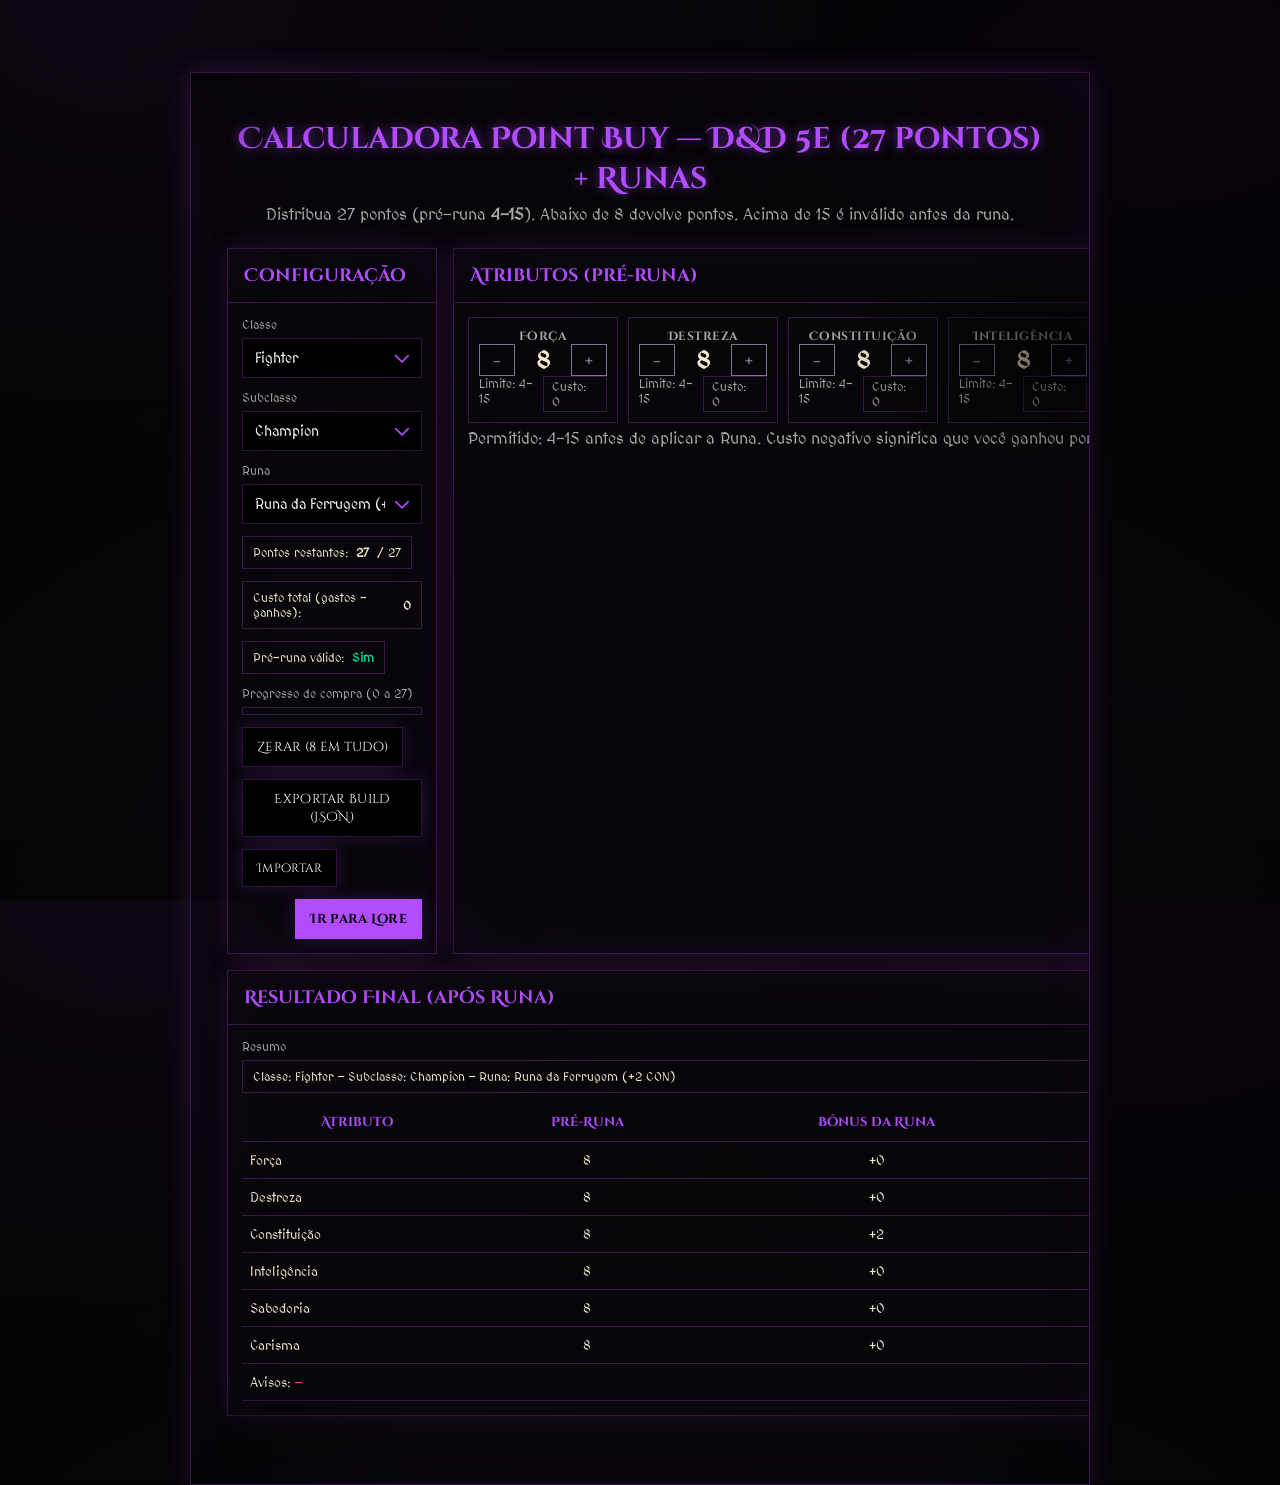
<file: índex.html>
<!DOCTYPE html><html lang="pt-br"><head><meta charset="utf-8"/><meta name="viewport" content="width=device-width,initial-scale=1,viewport-fit=cover"/><title>Liturgia da Engrenagem Perpétua — Selo, Carta & Calculadora</title><link rel="preconnect" href="https://fonts.googleapis.com"><link href="https://fonts.googleapis.com/css2?family=Cinzel+Decorative:wght@400;700&family=MedievalSharp&display=swap" rel="stylesheet"><style> :root{--ink:#f3e9cf;--ink-dim:#cabf9d;--purple:#b24cff;--deep:#3C0061;--muted:#a9a8a5;--danger:#ff4d6d;--ok:#00d38c;--bg:#000;--panel:rgba(10,8,12,.45);--border:rgba(178,76,255,.25)}*{box-sizing:border-box}html,body{height:100%}body{margin:0;color:var(--ink);background:radial-gradient(1200px 800px at 10% 0%,rgba(178,76,255,.06),transparent 60%),radial-gradient(1000px 600px at 90% 10%,rgba(60,0,97,.08),transparent 60%),radial-gradient(1600px 1000px at 50% 100%,rgba(178,76,255,.05),transparent 60%),repeating-linear-gradient(0deg,rgba(255,255,255,.02) 0,rgba(255,255,255,.02) 1px,transparent 1px,transparent 2px),#000;font-family:'MedievalSharp',cursive;-webkit-font-smoothing:antialiased;-moz-osx-font-smoothing:grayscale;overflow-x:hidden}body::after{content:"";position:fixed;inset:0;pointer-events:none;z-index:1;background:radial-gradient(1000px 600px at 50% 10%,rgba(0,0,0,.2),transparent 70%),linear-gradient(to bottom,transparent 60%,rgba(0,0,0,.4));mix-blend-mode:multiply}#flash{position:fixed;inset:0;background:var(--purple);opacity:0;pointer-events:none;z-index:30}.flash-run{animation:flash .55s ease-out forwards}@keyframes flash{0%{opacity:0}10%{opacity:1}40%{opacity:.9}100%{opacity:0}}#seal-container{position:fixed;top:50%;left:50%;transform:translate(-50%,-50%);width:280px;height:280px;z-index:20;display:none;align-items:center;justify-content:center;transition:opacity .45s ease-out;opacity:0}.seal-svg{width:100%;height:100%;filter:drop-shadow(0 0 22px rgba(178,76,255,.55));display:block}.seal-pulse{animation:sealPulse 2.8s ease-in-out infinite}.ring-rot{animation:ringRot 18s linear infinite}.sigil-rot{animation:sigilRot 36s linear infinite}.shine{animation:shine 3.2s ease-in-out infinite;opacity:.9}.strobe{animation:strobe 4.6s ease-in-out infinite}#seal-container:hover .seal-svg{filter:drop-shadow(0 0 26px rgba(178,76,255,.8))}.seal-hide{opacity:0!important;filter:drop-shadow(0 0 6px rgba(178,76,255,.2))}.fma-circle-outer{stroke:#b24cff;stroke-width:3;fill:none;filter:url(#fma-glow)}.fma-circle-inner{stroke:#b24cff;stroke-width:1.5;fill:none;opacity:.7}.fma-rune{fill:#b24cff;font-family:'Cinzel Decorative',serif;font-size:32px;text-anchor:middle;dominant-baseline:central}.fma-symbol{stroke:#fff;stroke-width:2;fill:none;filter:url(#fma-glow-white)}.fma-star{fill:#fff;filter:url(#fma-glow-white)}.fma-inner-ring-rot{animation:ringRot 12s linear infinite reverse}.fma-outer-ring-rot{animation:ringRot 28s linear infinite}@keyframes sealPulse{0%,100%{transform:scale(.965)}50%{transform:scale(1)}}@keyframes ringRot{from{transform:rotate(0)}to{transform:rotate(360deg)}}@keyframes sigilRot{from{transform:rotate(0)}to{transform:rotate(-360deg)}}@keyframes shine{0%,100%{filter:brightness(1) drop-shadow(0 0 8px #b24cff)}50%{filter:brightness(1.15) drop-shadow(0 0 18px #b24cff)}}@keyframes strobe{0%,92%{opacity:1}94%{opacity:.5}96%{opacity:.9}98%{opacity:.4}100%{opacity:1}}#calc-stage,#lore-stage,#carta-stage,#world-stage{display:none;opacity:0;transition:opacity .8s ease;position:relative;z-index:2}.wrap{max-width:900px;margin:8vh auto 4vh;padding:28px 22px;background:var(--panel);border:1px solid var(--border);box-shadow:0 0 24px rgba(178,76,255,.18),inset 0 0 60px rgba(178,76,255,.05);position:relative;overflow:hidden}.wrap::before{content:"";position:absolute;inset:-12px;background:radial-gradient(300px 140px at 0% 0%,rgba(0,0,0,.8),transparent 70%),radial-gradient(380px 180px at 100% 20%,rgba(0,0,0,.7),transparent 70%),radial-gradient(420px 180px at 0% 100%,rgba(0,0,0,.75),transparent 70%),radial-gradient(300px 160px at 100% 100%,rgba(0,0,0,.85),transparent 70%);mix-blend-mode:multiply;pointer-events:none}h1,h2{font-family:'Cinzel Decorative',cursive;color:var(--purple);margin:0 0 14px}h1{font-size:clamp(20px,3.6vw,28px);text-shadow:0 0 12px rgba(178,76,255,.6)}h2{font-size:18px}.row{display:flex;gap:12px;flex-wrap:wrap;align-items:center}.btn{appearance:none;border:1px solid var(--border);background:#000;color:#fff;padding:10px 14px;cursor:pointer;font-family:'Cinzel Decorative',cursive;box-shadow:0 0 18px rgba(178,76,255,.18);letter-spacing:.3px;transition:box-shadow .3s,border-color .3s,transform .2s}.btn:hover{border-color:#fff;box-shadow:0 0 22px rgba(178,76,255,.32);transform:translateY(-1px)}.btn-primary{background:var(--purple);color:#000;border-color:var(--purple);font-weight:700}.btn-primary:hover{background:#fff;border-color:#fff}#carta p{line-height:1.6;color:var(--ink);margin:10px 0}#carta .indent{display:inline-block;text-indent:2ch}.blink{animation:blink 3.6s steps(1,end) infinite}@keyframes blink{0%,87%{opacity:1}88%{opacity:.15}92%{opacity:.6}96%{opacity:.3}100%{opacity:1}}.fx-fade{animation:fadePulse 6.5s ease-in-out infinite}@keyframes fadePulse{0%,100%{opacity:1}40%{opacity:.45}60%{opacity:.9}}.fx-glow{color:#fff;text-shadow:0 0 6px #fff,0 0 14px var(--purple),0 0 26px var(--purple),0 0 42px var(--deep);animation:glowBreath 3.8s ease-in-out infinite,purpleVeil 8s ease-in-out infinite}@keyframes glowBreath{0%,100%{filter:brightness(1)}50%{filter:brightness(1.12)}}@keyframes purpleVeil{0%,100%{background:linear-gradient(120deg,transparent 0 60%,rgba(178,76,255,.08) 80% 100%);-webkit-background-clip:text;background-clip:text}50%{background:linear-gradient(120deg,transparent 0 20%,rgba(178,76,255,.15) 50% 100%);-webkit-background-clip:text;background-clip:text}}.fx-blur{filter:blur(1.2px);transition:filter .35s ease}.fx-blur:hover{filter:blur(0)}.fx-burned{position:relative;display:inline-block;padding:0 .1em;color:var(--ink);--mask:radial-gradient(8px 5px at 0% 70%,transparent 40%,#000 60%) repeat-x,radial-gradient(6px 4px at 100% 30%,transparent 45%,#000 65%) repeat-x;-webkit-mask:var(--mask);mask:var(--mask);-webkit-mask-size:18px 100%,14px 100%;mask-size:18px 100%,14px 100%;filter:drop-shadow(0 0 2px rgba(0,0,0,.6))}.fx-burned::after{content:"";position:absolute;left:-2px;right:-2px;top:50%;height:2px;transform:translateY(-50%);background:radial-gradient(8px 2px,rgba(255,255,255,.2),rgba(178,76,255,.35),transparent 70%);animation:tear 2.6s ease-in-out infinite}@keyframes tear{0%,100%{opacity:.15}50%{opacity:.55}}.fx-missing{display:inline-block;width:11ch;height:1em;color:transparent;position:relative;vertical-align:baseline}.fx-missing::before{content:"";position:absolute;inset:-2px -3px;background:radial-gradient(12px 7px at 12% 60%,rgba(0,0,0,.9),transparent 70%) repeat-x,radial-gradient(10px 6px at 88% 40%,rgba(0,0,0,.9),transparent 65%) repeat-x;filter:blur(.6px);-webkit-mask:radial-gradient(9px 6px at 12% 60%,#000 55%,transparent 56%) repeat-x,radial-gradient(8px 5px at 88% 40%,#000 55%,transparent 56%) repeat-x;-webkit-mask-size:18px 100%,16px 100%;mask:radial-gradient(9px 6px at 12% 60%,#000 55%,transparent 56%) repeat-x,radial-gradient(8px 5px at 88% 40%,#000 55%,transparent 56%) repeat-x;mask-size:18px 100%,16px 100%}.fx-eaten{display:inline-block;position:relative;color:#fff;text-shadow:0 0 6px #fff,0 0 16px var(--purple),0 0 28px var(--purple);-webkit-mask:conic-gradient(from 0deg at 50% 50%,transparent 0 0);mask:conic-gradient(from 0deg at 50% 50%,transparent 0 0);animation:eat 6.5s steps(80,end) forwards,glowBreath 3.4s ease-in-out infinite}@keyframes eat{0%{-webkit-mask:conic-gradient(from 0deg at 50% 50%,transparent 0 0);mask:conic-gradient(from 0deg at 50% 50%,transparent 0 0)}70%{-webkit-mask:conic-gradient(from 0deg at 50% 50%,transparent 0 70%);mask:conic-gradient(from 0deg at 50% 50%,transparent 0 70%)}100%{-webkit-mask:conic-gradient(from 0deg at 50% 50%,transparent 0 100%);mask:conic-gradient(from 0deg at 50% 50%,transparent 0 100%)}}.fx-tremor{display:inline-block;animation:tremor 1.6s infinite ease-in-out}@keyframes tremor{0%,100%{transform:translate(0,0)}20%{transform:translate(.2px,-.4px)}40%{transform:translate(-.3px,.2px)}60%{transform:translate(.25px,.35px)}80%{transform:translate(-.2px,-.15px)}}.fx-drag{display:inline-block;position:relative;animation:dragAway 7s ease-in-out infinite}@keyframes dragAway{0%,20%{transform:translateX(0);opacity:1}40%{transform:translateX(6px);opacity:.95}60%{transform:translateX(12px);opacity:.85}80%{transform:translateX(18px);opacity:.7}100%{transform:translateX(0);opacity:1}}header.calc-head{padding:18px 16px 8px;text-align:center}header.calc-head h1{margin:0;font-size:clamp(22px,3.6vw,30px);color:var(--purple);font-family:'Cinzel Decorative',cursive;text-shadow:0 0 12px rgba(178,76,255,.6)}header.calc-head p{margin:6px 0 0;color:var(--muted)}main.calc{max-width:1152px;margin:16px auto 40px;padding:0 14px;display:grid;gap:16px;grid-template-columns:1fr}@media(min-width:980px){main.calc{grid-template-columns:2.1fr 1.4fr}}.card{background:var(--panel);border:1px solid var(--border);box-shadow:0 0 24px rgba(178,76,255,.15),inset 0 0 60px rgba(178,76,255,.05)}.card h2{margin:0;padding:14px 16px;font-size:18px;color:var(--purple);border-bottom:1px solid var(--border);font-family:'Cinzel Decorative',cursive}.body{padding:14px}label{font-size:12px;color:var(--muted)}.control{display:flex;flex-direction:column;gap:6px;min-width:180px;flex:1}select{-webkit-appearance:none;appearance:none;width:100%;border:1px solid var(--border);background:#000;color:#fff;border-radius:0;padding:10px 36px 10px 12px;font-size:14px;font-family:'MedievalSharp',cursive;outline:none;background-image:url("data:image/svg+xml;utf8,<svg xmlns='http://www.w3.org/2000/svg' width='28' height='20' viewBox='0 0 28 20'><polyline points='6,7 14,15 22,7' fill='none' stroke='%23b24cff' stroke-width='2' stroke-linecap='round' stroke-linejoin='round'/></svg>");background-repeat:no-repeat;background-position:right 8px center;background-size:22px 16px;transition:border-color .25s,box-shadow .25s}select:focus{border-color:#fff;box-shadow:0 0 6px #fff,0 0 12px var(--purple),0 0 18px var(--purple)}.grid-6{display:grid;grid-template-columns:repeat(6,1fr);gap:10px}@media(max-width:820px){.grid-6{grid-template-columns:repeat(3,1fr)}}@media(max-width:520px){.grid-6{grid-template-columns:repeat(2,1fr)}}.stat{border:1px solid var(--border);padding:10px}.stat h3{margin:0;font-size:12px;color:var(--muted);text-align:center;letter-spacing:.5px;font-family:'Cinzel Decorative',cursive}.val{display:flex;align-items:center;justify-content:center;gap:8px}.n{font-size:24px;font-weight:700;min-width:40px;text-align:center}.btn-ghost{border:1px solid #7b7690;background:transparent;color:#7b7690;width:36px;height:32px;font-weight:700;font-family:sans-serif;cursor:pointer}.btn-ghost:hover:not(:disabled){color:#fff;border-color:#fff}.pill{display:inline-flex;gap:8px;align-items:center;padding:8px 10px;border:1px solid var(--border);background:transparent;border-radius:0;font-size:12px}.bar{height:8px;background:transparent;border:1px solid var(--border);border-radius:0;overflow:hidden}.bar>i{display:block;height:100%;width:0;background:var(--purple)}.ok{color:var(--ok);font-weight:600}.warning{color:var(--danger);font-weight:600}table{width:100%;border-collapse:collapse;font-size:13px;background:transparent}th,td{padding:10px 8px;border-bottom:1px solid var(--border);text-align:center}th{color:var(--purple);font-family:'Cinzel Decorative',cursive}.rune-extra{display:none;gap:10px;margin-top:10px}.rune-extra.show{display:flex} </style></head><body><div id="flash"></div><div id="seal-container" aria-label="Ativar Selo Arcano"><svg class="seal-svg seal-pulse strobe" viewBox="0 0 512 512" xmlns="http://www.w3.org/2000/svg" aria-hidden="true"><defs><radialGradient id="gPurple" cx="50%" cy="50%" r="50%"><stop offset="0%" stop-color="#fff" stop-opacity=".95"/><stop offset="45%" stop-color="#b24cff" stop-opacity=".85"/><stop offset="100%" stop-color="#3C0061" stop-opacity="0"/></radialGradient><filter id="fma-glow" x="-50%" y="-50%" width="200%" height="200%"><feGaussianBlur stdDeviation="3" result="glow"/><feMerge><feMergeNode in="glow"/><feMergeNode in="SourceGraphic"/><feMergeNode in="SourceGraphic"/></feMerge></filter><filter id="fma-glow-white" x="-50%" y="-50%" width="200%" height="200%"><feGaussianBlur stdDeviation="1.5" result="glow"/><feFlood flood-color="#fff" flood-opacity=".8" result="color"/><feComposite in="color" in2="glow" operator="in" result="glow-colored"/><feMerge><feMergeNode in="glow-colored"/><feMergeNode in="SourceGraphic"/></feMerge></filter></defs><circle cx="256" cy="256" r="230" fill="url(#gPurple)" opacity=".15"/><g transform="translate(256 256)"><g class="fma-outer-ring-rot"><circle cx="0" cy="0" r="240" class="fma-circle-outer"/><circle cx="0" cy="0" r="248" fill="none" stroke="#b24cff" stroke-opacity=".35" stroke-width="1"/><g class="fma-rune" fill="#b24cff" font-size="28"><text x="0" y="-220" transform="rotate(0)">ᚠ</text><text x="110" y="-190" transform="rotate(30)">ᚦ</text><text x="200" y="-90" transform="rotate(60)">ᚨ</text><text x="220" y="0" transform="rotate(90)">ᚱ</text><text x="200" y="90" transform="rotate(120)">ᚲ</text><text x="110" y="190" transform="rotate(150)">ᚷ</text><text x="0" y="220" transform="rotate(180)">ᚺ</text><text x="-110" y="190" transform="rotate(210)">ᛃ</text><text x="-200" y="90" transform="rotate(240)">ᛇ</text><text x="-220" y="0" transform="rotate(270)">ᛈ</text><text x="-200" y="-90" transform="rotate(300)">ᛉ</text><text x="-110" y="-190" transform="rotate(330)">ᛏ</text></g></g></g><g transform="translate(256 256)"><g class="fma-inner-ring-rot"><circle cx="0" cy="0" r="170" class="fma-circle-inner"/><g class="fma-symbol"><path d="M-150,0 Q-100,-70 0,-150 Q100,-70 150,0 Q100,70 0,150 Q-100,70 -150,0 Z" stroke-width="1.8"/><line x1="-150" y1="0" x2="150" y2="0"/><line x1="0" y1="-150" x2="0" y2="150"/></g><circle cx="0" cy="-170" r="4" class="fma-star"/><circle cx="0" cy="170" r="4" class="fma-star"/><circle cx="170" cy="0" r="4" class="fma-star"/><circle cx="-170" cy="0" r="4" class="fma-star"/></g></g><g class="shine" transform="translate(256 256)"><circle cx="0" cy="0" r="100" class="fma-circle-outer"/><g class="sigil-rot" stroke="#b24cff" stroke-width="2.5" opacity=".9" filter="url(#fma-glow)"><polygon points="0,-80 70,40 -70,40" fill="none"/><line x1="0" y1="-80" x2="0" y2="60"/><line x1="-70" y1="40" x2="70" y2="40"/><circle cx="0" cy="0" r="22" fill="none" stroke="#fff" stroke-width="1.5"/><circle cx="0" cy="0" r="5" fill="#fff" filter="url(#fma-glow-white)"/></g></g><g transform="translate(256 256)"><circle cx="0" cy="0" r="70" fill="none" stroke="#fff" stroke-opacity=".6" stroke-width=".8"/><g class="fma-rune" font-size="18"><text x="-45" y="-30">ᛖ</text><text x="45" y="-30">ᛜ</text><text x="0" y="50">ᛞ</text></g></g></svg></div><section id="calc-stage" style="display:block;opacity:1"><div class="wrap"><header class="calc-head"><h1>Calculadora Point Buy — D&D 5e (27 pontos) + Runas</h1><p>Distribua 27 pontos (pré-runa <strong>4–15</strong>). Abaixo de 8 devolve pontos. Acima de 15 é inválido antes da runa.</p></header><main class="calc"><section class="card"><h2>Configuração</h2><div class="body" style="display:grid;gap:12px;grid-template-columns:1fr"><div class="row"><div class="control"><label>Classe</label><select id="cls"></select></div><div class="control"><label>Subclasse</label><select id="subcls"></select></div></div><div class="row"><div class="control"><label>Runa</label><select id="rune"></select></div><div id="runeExtras" class="rune-extra"><div class="control" id="runeChoice1Wrap"><label>Escolha de atributo (runa)</label><select id="runeChoice1"></select></div><div class="control" id="runeChoice2Wrap"><label>2ª escolha (Runa da Entropia)</label><select id="runeChoice2"></select></div></div></div><div class="row"><span class="pill">Pontos restantes: <strong id="ptsLeft">27</strong> / 27</span><span class="pill">Custo total (gastos – ganhos): <strong id="costTotal">0</strong></span><span class="pill">Pré-runa válido: <strong id="validPB" class="ok">Sim</strong></span></div><div class="control"><label>Progresso de compra (0 a 27)</label><div class="bar"><i id="bar"></i></div></div><div class="row"><button class="btn" id="reset">Zerar (8 em tudo)</button><button class="btn" id="export">Exportar Build (JSON)</button><label class="btn" style="cursor:pointer">Importar<input type="file" id="import" accept="application/json" style="display:none"></label><button class="btn btn-primary" id="btn-go-to-lore" style="margin-left:auto">Ir para Lore</button></div></div></section><section class="card"><h2>Atributos (pré-runa)</h2><div class="body"><div class="grid-6" id="statsGrid"></div><div class="hint" style="margin-top:6px;color:var(--muted)">Permitido: 4–15 antes de aplicar a Runa. Custo negativo significa que você ganhou pontos.</div></div></section><section class="card" style="grid-column:1/-1"><h2>Resultado Final (após Runa)</h2><div class="body"><div class="row" style="align-items:flex-end"><div class="control" style="width:100%"><label>Resumo</label><div id="summary" class="pill" style="width:100%;justify-content:space-between"><span id="sumText" class="muted">—</span><span id="warnings" style="color:var(--danger)"></span></div></div></div><div style="overflow:auto;margin-top:10px"><table><thead><tr><th>Atributo</th><th>Pré-Runa</th><th>Bônus da Runa</th><th>Pós-Runa</th><th>Mod</th></tr></thead><tbody id="finalTable"></tbody><tfoot><tr><td colspan="5" style="text-align:left"><span class="muted">Avisos:</span> <span id="capWarn" style="color:var(--danger)"></span></td></tr></tfoot></table></div></div></section></main></div></section><section id="lore-stage"><div class="wrap"><h1>Arquivos da Liturgia</h1><div class="row" style="flex-direction:column;gap:12px;margin-top:8px"><button class="btn" id="btn-chapter-1"><strong style="color:var(--purple);margin-right:8px">Capítulo 1:</strong> A Carta Encontrada</button><button class="btn" id="btn-chapter-2"><strong style="color:var(--purple);margin-right:8px">Capítulo 2:</strong> Arquivo Público de Greyspire — Versão Autorizada</button></div></div></section><section id="carta-stage"><div class="wrap"><h1>— Carta recuperada —</h1><div id="carta"></div><div class="row" style="margin-top:14px"><button class="btn" id="btn-back-to-lore">Voltar ao Menu</button></div></div></section><section id="world-stage"><div class="wrap"><h1>Arquivo Público de Greyspire — Versão Autorizada</h1><div id="world-text"></div><div class="row" style="margin-top:14px"><button class="btn" id="btn-world-back-to-lore">Voltar ao Menu</button></div></div></section><script> const flashEl=document.getElementById("flash"),calcStage=document.getElementById("calc-stage"),loreStage=document.getElementById("lore-stage"),cartaStage=document.getElementById("carta-stage"),worldStage=document.getElementById("world-stage"),seal=document.getElementById("seal-container"),btnGoToLore=document.getElementById("btn-go-to-lore"),btnChapter1=document.getElementById("btn-chapter-1"),btnChapter2=document.getElementById("btn-chapter-2"),btnBackToLore=document.getElementById("btn-back-to-lore"),btnWorldBackToLore=document.getElementById("btn-world-back-to-lore");function transitionTo(e,t){t&&(t.style.opacity=0,setTimeout(()=>t.style.display="none",500)),e&&(e.style.display="block",requestAnimationFrame(()=>e.style.opacity=1))}btnGoToLore.addEventListener("click",()=>{flashEl.classList.remove("flash-run"),void flashEl.offsetWidth,flashEl.classList.add("flash-run"),transitionTo(null,calcStage),setTimeout(()=>{seal.style.display="flex",requestAnimationFrame(()=>seal.style.opacity=1)},500),setTimeout(()=>{flashEl.classList.remove("flash-run"),void flashEl.offsetWidth,flashEl.classList.add("flash-run"),seal.classList.add("seal-hide"),transitionTo(loreStage,null),setTimeout(()=>{seal.style.display="none"},420)},3e3)}),btnChapter1.addEventListener("click",()=>transitionTo(cartaStage,loreStage)),btnChapter2.addEventListener("click",()=>transitionTo(worldStage,loreStage)),btnBackToLore.addEventListener("click",()=>transitionTo(loreStage,cartaStage)),btnWorldBackToLore.addEventListener("click",()=>transitionTo(loreStage,worldStage));const RAW_TEXT=`[fade]Não sei quanto tempo me resta antes de não restar tempo algum.[/fade] Já sinto o meu nome se afastando de mim como um [blink]dente morto[/blink] empurrado pela língua. Se lerem isto, não procurem quem escreveu. O que sobra de mim já não é pessoa, mas [glitch]ruído[/glitch].

[glitch]A Engrenagem está acelerando.[/glitch] Isso não é metáfora. Há algo que ela não consegue mais conter, e a Liturgia sabe, mesmo que finja medir tudo com gráficos e rezas. Não é verdade que ela apenas drena o que enlouqueceria os cidadãos. [fade]Ela começou a drenar o que os faz lembrar que ainda são humanos.[/fade]

Eu fui parte disso. Eu recitei as fórmulas. Eu acreditei que manter a cidade sã era um bem maior. Só agora percebo que existem formas de loucura mais honestas do que a [blink]ordem[/blink] que impomos. A cada rotação:

[glow-purple]uma emoção é apagada[/glow-purple]  
[glow-purple]uma memória é diluída[/glow-purple]  
[glow-purple]um rosto é removido do mundo[/glow-purple]

[blur]Eu já não lembro quem eram meus pais.[/blur]  
Ontem, acho que ainda lembrava.  
Agora só sei que um dia reconheci a palavra “mãe” como algo meu, e ela me soa [glitch]estrangeira[/glitch].

Não esperem que a cidade grite quando começar a [blink]morrer[/blink]. Ela vai sorrir. Ela vai agradecer. É o que acontece quando se [blink]esquece[/blink] o que se perdeu.

Alguém precisa descer até onde a [blink]Engrenagem[/blink] respira. Alguém que ainda possa ser lembrado. Eu não posso mais. [glitch]Estou sendo reescrita enquanto escrevo.[/glitch]

Se sentirem a cabeça pesar, não é culpa de vocês. É ela. A máquina tentando transformar suas mentes em [burned]arquivo apagável[/burned]. Resistam. Repitam o próprio nome. Lembrem-se das mãos. Lembrem-se do que [highlight]escolheram ser[/highlight] antes de a cidade escolher por vocês.

[glow-purple]O sensorium está oscilando.[/glow-purple] A cor púrpura que alimenta as máquinas está ficando mais viva, como se fosse sangue lembrando que já foi alma. Isso significa que o [blink]limite está próximo[/blink].

Há um lugar onde ainda se pode falar antes que as paredes escutem:  
[highlight]Taverna Ferrugem & Ossos[/highlight]. Distrito Velha Chama.  
Vocês vão encontrá-la mesmo que tentem não ir.  
Isso significa que ainda têm escolha.  
Ou que já não têm nenhuma, e só estão [blur]descobrindo agora[/blur].

Se chegarem a tempo, talvez eu consiga—  
Talvez ainda haja—

[burned][trecho ilegível — parte arrancada ou queimada][/burned]

Se ouvirem alguém chamar, não respondam de imediato. Às vezes, não é voz. Às vezes, é um [glitch]reflexo[/glitch] tentando se lembrar de que já foi vivo.

Venham antes que a cidade decida que nunca receberam esta carta.  
Antes que eu mesma me convença de que nunca a [fade]escrevi[/fade].

[eaten-signature]Arcanista-Mor Lythienne Vael[/eaten-signature]`.trim();function esc(e){return e.replace(/&/g,"&amp;").replace(/</g,"&lt;").replace(/>/g,"&gt;")}function parseCarta(e){return e.split(/\n\s*\n/).map((e=>{let t=esc(e);return t=t.replace(/  \n/g,"<br>"),t=t.replace(/\[burned\]\[trecho ilegível[^\]]*\]\[\/burned\]/gi,'<span class="fx-missing" aria-label="trecho ilegível"></span>'),t=t.replace(/\[fade\]([\s\S]*?)\[\/fade\]/gi,'<span class="fx-fade">$1</span>'),t=t.replace(/\[glitch\]([\s\S]*?)\[\/glitch\]/gi,'<span class="fx-glitch" data-glitch="1" data-runify="1">$1</span>'),t=t.replace(/\[glow-purple\]([\s\S]*?)\[\/glow-purple\]/gi,'<span class="fx-glow" data-runify="1">$1</span>'),t=t.replace(/\[blur\]([\s\S]*?)\[\/blur\]/gi,'<span class="fx-blur">$1</span>'),t=t.replace(/\[burned\]([\s\S]*?)\[\/burned\]/gi,'<span class="fx-burned">$1</span>'),t=t.replace(/\[highlight\]([\s\S]*?)\[\/highlight\]/gi,'<span class="fx-glow" data-runify="1">$1</span>'),t=t.replace(/\[eaten-signature\]([\s\S]*?)\[\/eaten-signature\]/gi,'<span class="fx-eaten">$1</span>'),t=t.replace(/\[drag\]([\s\S]*?)\[\/drag\]/gi,'<span class="fx-drag">$1</span>'),t=t.replace(/\[blink\]([\s\S]*?)\[\/blink\]/gi,'<span class="blink" data-runify="1">$1</span>'),t=t.replace(/(\bEngrenagem(?:\s+Perp[eé]tua)?\b)/gi,'<span class="fx-tremor" data-runify="1">$1</span>'),t=t.replace(/(\bmem[óo]ria\b|\besquecer(?:am|ão|ia|em)?\b|\bnome\b)/gi,'<span data-runify="1">$1</span>'),`<p><span class="indent"></span>${t}</p>`})).join("\n")}const cartaEl=document.getElementById("carta");cartaEl.innerHTML=parseCarta(RAW_TEXT);const RUNES_GLY="ᚠᚡᚢᚦᚨᚱᚲᚷᚺᛃᛇᛈᛉᛏᛒᛗᛚᛟ◊◇◆△▽✧✦✷✴✶✹";function runifyOnce(e,t=90,n=.2){if("1"===e.dataset.runifying)return;e.dataset.runifying="1";const a=e.textContent,o=a.split(""),r=Math.ceil(o.length*n),i=new Set;for(;i.size<r;)i.add(Math.floor(Math.random()*o.length));const s=o.map(((e,t)=>i.has(t)&&/\S/.test(e)?RUNES_GLY[Math.floor(Math.random()*RUNES_GLY.length)]:e)).join("");e.textContent=s,setTimeout((()=>{e.textContent=a,e.dataset.runifying="0"}),t)}function glitchOnce(e,t=90,n=.25){"1"!==e.dataset.glitching&&(e.dataset.glitching="1",runifyOnce(e,t,n),e.style.filter="hue-rotate(10deg) saturate(1.15)",e.style.textShadow="0 0 6px rgba(178,76,255,.9), 0 0 18px rgba(178,76,255,.6)",setTimeout((()=>{e.style.filter="",e.style.textShadow="",e.dataset.glitching="0"}),t))}setInterval((()=>{document.querySelectorAll('[data-runify="1"]').forEach((e=>{Math.random()<.08&&runifyOnce(e,90+140*Math.random(),.18)})),document.querySelectorAll(".fx-glitch[data-glitch='1']").forEach((e=>{Math.random()<.18&&glitchOnce(e,80+120*Math.random(),.25)}))}),260);const worldParagraphs=["**Greyspire** não é uma cidade, é um sistema funcional, o que restou de um império. Sua permanência não se deve à sorte, mas à disciplina em transformar o colapso pós-Guerra Arcana em uma estrutura controlada de **ferro e precisão cinética**.", "O que define a sociedade é a **Runa**, uma marca de magia que simplesmente aparece no cidadão ao nascer. Não é herança nem escolha; é a medida absoluta da **Capacidade Arcana** e, por consequência, da sua função social. A hierarquia é absoluta. No topo, está a **Casta Superior**: quem dita as regras, designada aos **Tecnomantes**, Magos e estrategistas da **Liturgia**. Logo abaixo, a **Média Casta** é quem mantém a máquina: eles operam os **autômatos** e os **conduítes arcanos**, servindo nas funções técnicas e militares. Por fim, o **Operariado** é composto de **insumos descartáveis**, cuja utilidade cessa no primeiro sinal de falha ou desobediência. Fora dessa matriz estão os **Sem-Runa (Intocáveis)**, sem valor de registro, cuja tolerância é um ato de conveniência. A Liturgia sustenta que essa é a **estrutura necessária** para a nossa sobrevivência.", "A Guerra Arcana terminou com uma anomalia. O Velho Império evitou o conflito direto ao executar o **Ritual da Convergência**, que **arrancou a Federação Arcana do plano real**. O que ficou é a **Fenda**, um vácuo onde a lógica e o tempo simplesmente não funcionam. Nossos protocolos confirmam que a Fenda é uma **interface material-psíquica**. Sua ameaça não é o vazio, mas o poder de pegar os **traumas e ansiedades** de uma mente e transcrevê-los em **manifestações arcanas físicas**.", "Para combater essa ameaça psíquica, Greyspire opera a **Engrenagem Perpétua**, um mecanismo cinético-arcano de origem sigilosa. A Liturgia vende a ideia de que ela protege a sanidade. A verdade é que a Engrenagem tem a finalidade de **supressão da instabilidade emocional**, roubando da população o **combustível psíquico** necessário para que a Fenda crie seus monstros. O ruído industrial da Engrenagem é constante, mas passivamente ignorado por todos.", "A **Liturgia** é o controle máximo. Sua função é supervisionar a **Estrutura**, regulando a magia e a informação. A **Casta Superior** é, ironicamente, a mais vigiada: o poder de sua mente é o **foco de maior risco de fissura** para a Fenda. Sua estabilidade é monitorada incessantemente, e a **remoção** é o procedimento padrão em caso de desvio, porque o sistema não tolera falhas. O maior risco não é externo, mas a **ruptura interna** que libertaria a própria mente. A **estabilidade** é o único imperativo.", "A **Fenda** permanece, desafiando a lógica de Greyspire. A **Engrenagem** não para seu ritmo, mas ninguém pode atestar por quanto tempo. O sistema testemunha, com crescente preocupação, **alterações na própria essência de algumas Runas** que emergem nas novas gerações. Tais desvios sugerem instabilidade iminente. A despeito disso, a **Liturgia** insiste que o único critério válido é a funcionalidade atual. **Mas a estabilidade é uma mentira; ela é apenas o tempo que leva para o sistema falhar.**" ];document.getElementById("world-text").innerHTML=worldParagraphs.map((e=>`<p>${e}</p>`)).join("");const ATTRS=["Força","Destreza","Constituição","Inteligência","Sabedoria","Carisma"],KEY=["str","dex","con","int","wis","cha"],COST={4:-4,5:-3,6:-2,7:-1,8:0,9:1,10:2,11:3,12:4,13:5,14:7,15:9},CLASSES={"Barbarian":["Path of the Berserker","Path of the Totem Warrior"],"Bard":["College of Lore","College of Valor"],"Cleric":["Knowledge","Life","Light","Nature","Tempest","Trickery","War"],"Druid":["Circle of the Land","Circle of the Moon"],"Fighter":["Champion","Battle Master","Eldritch Knight"],"Monk":["Way of the Open Hand","Way of Shadow","Way of the Four Elements"],"Paladin":["Oath of Devotion","Oath of the Ancients","Oath of Vengeance"],"Ranger":["Hunter","Beast Master"],"Rogue":["Thief","Assassin","Arcane Trickster"],"Sorcerer":["Draconic Bloodline","Wild Magic"],"Warlock":["The Archfey","The Fiend","The Great Old One"],"Wizard":["School of Abjuration","Conjuration","Divination","Enchantment","Evocation","Illusion","Necromancy","Transmutation"]},RUNES=[{id:"rust",name:"Runa da Ferrugem (+2 CON)",type:"fixed",bonus:{con:2}},{id:"memory",name:"Runa da Lembrança (+2 SAB)",type:"fixed",bonus:{wis:2}},{id:"vigil",name:"Runa da Vigília (+2 DES)",type:"fixed",bonus:{dex:2}},{id:"scar",name:"Runa da Cicatriz (+2 FOR)",type:"fixed",bonus:{str:2}},{id:"echo",name:"Runa do Eco (+2 CAR)",type:"fixed",bonus:{cha:2}},{id:"void",name:"Runa do Vazio (+2 INT)",type:"fixed",bonus:{int:2}},{id:"entropy",name:"Runa da Entropia (+1 em dois atributos à escolha)",type:"two",bonus:{}},{id:"coldflame",name:"Runa da Chama Fria (+2 CAR ou INT)",type:"one",options:["cha","int"]},{id:"innerbone",name:"Runa do Osso Interior (+2 SAB ou CON)",type:"one",options:["wis","con"]},{id:"rupture",name:"Runa da Ruptura (+2 em qualquer atributo)",type:"one-any"},{id:"shard",name:"Runa da Fragmentação (indisponível)",type:"locked",bonus:{}}],state={base:{str:8,dex:8,con:8,int:8,wis:8,cha:8},cls:"Fighter",subcls:"Champion",rune:"rust",runeChoice1:null,runeChoice2:null},el={cls:document.getElementById("cls"),subcls:document.getElementById("subcls"),rune:document.getElementById("rune"),runeExtras:document.getElementById("runeExtras"),rc1Wrap:document.getElementById("runeChoice1Wrap"),rc2Wrap:document.getElementById("runeChoice2Wrap"),rc1:document.getElementById("runeChoice1"),rc2:document.getElementById("runeChoice2"),ptsLeft:document.getElementById("ptsLeft"),costTotal:document.getElementById("costTotal"),validPB:document.getElementById("validPB"),stats:document.getElementById("statsGrid"),bar:document.getElementById("bar"),finalTable:document.getElementById("finalTable"),capWarn:document.getElementById("capWarn"),summary:document.getElementById("sumText"),warnings:document.getElementById("warnings"),reset:document.getElementById("reset"),export:document.getElementById("export"),import:document.getElementById("import")};function initClassUI(){el.cls.innerHTML=Object.keys(CLASSES).map((e=>`<option value="${e}">${e}</option>`)).join(""),el.cls.value=state.cls,fillSubclass()}function fillSubclass(){const e=CLASSES[el.cls.value]||[];el.subcls.innerHTML=e.map((e=>`<option value="${e}">${e}</option>`)).join(""),e.includes(state.subcls)||(state.subcls=e[0]||""),el.subcls.value=state.subcls}function initRunes(){el.rune.innerHTML=RUNES.map((e=>"shard"===e.id?`<option value="${e.id}" disabled>🔒 ${e.name}</option>`:`<option value="${e.id}">${e.name}</option>`)).join(""),el.rune.value=state.rune,initRuneChoiceUI()}function makeAttrOptions(){return KEY.map(((e,t)=>`<option value="${e}">${ATTRS[t]}</option>`)).join("")}function initRuneChoiceUI(){const e=RUNES.find((e=>e.id===el.rune.value));if(el.runeExtras.classList.remove("show"),el.rc1Wrap.style.display="none",el.rc2Wrap.style.display="none",!e)return;"one"===e.type?(el.runeExtras.classList.add("show"),el.rc1Wrap.style.display="block",el.rc1.innerHTML=e.options.map((e=>{const t=ATTRS[KEY.indexOf(e)];return`<option value="${e}">${t}</option>`})).join(""),e.options.includes(state.runeChoice1)||(state.runeChoice1=e.options[0]),el.rc1.value=state.runeChoice1):"one-any"===e.type?(el.runeExtras.classList.add("show"),el.rc1Wrap.style.display="block",el.rc1.innerHTML=makeAttrOptions(),KEY.includes(state.runeChoice1)||(state.runeChoice1="str"),el.rc1.value=state.runeChoice1):"two"===e.type&&(el.runeExtras.classList.add("show"),el.rc1Wrap.style.display="block",el.rc2Wrap.style.display="block",el.rc1.innerHTML=makeAttrOptions(),el.rc2.innerHTML=makeAttrOptions(),KEY.includes(state.runeChoice1)&&null!=state.runeChoice1||(state.runeChoice1="str"),KEY.includes(state.runeChoice2)&&null!=state.runeChoice2||(state.runeChoice2="dex"),el.rc1.value=state.runeChoice1,el.rc2.value=state.runeChoice2)}function scoreCost(e){return e<4||e>15?1/0:COST[e]}function totalCost(e){return KEY.reduce(((t,n)=>t+scoreCost(e[n])),0)}function pointsLeft(e){return 27-totalCost(e)}function canInc(e,t){const n=e[t];if(n>=15)return!1;return totalCost({...e,[t]:n+1})<=27}function canDec(e,t){return e[t]>4}function applyRune(e){const t={...e},n=RUNES.find((e=>e.id===el.rune.value));let a={str:0,dex:0,con:0,int:0,wis:0,cha:0};return n&&("fixed"===n.type?a={...a,...n.bonus}:"one"===n.type?el.rc1.value&&(a[el.rc1.value]+=2):"one-any"===n.type?el.rc1.value&&(a[el.rc1.value]+=2):"two"===n.type&&(el.rc1.value&&(a[el.rc1.value]+=1),el.rc2.value&&(a[el.rc2.value]+=1))),KEY.forEach((n=>{t[n]=e[n]+a[n]})),{after:t,bonus:a}}function modOf(e){return Math.floor((e-10)/2)}function renderStats(){el.stats.innerHTML=KEY.map(((e,t)=>{const n=state.base[e],a=scoreCost(n),o=a<0?"gain":"spend",r=(a>0?"+":"")+a;return`<div class="stat" data-k="${e}"><h3>${ATTRS[t]}</h3><div class="val"><button class="btn-ghost" data-act="dec" ${canDec(state.base,e)?"":"disabled"}>–</button><div class="n">${n}</div><button class="btn-ghost" data-act="inc" ${canInc(state.base,e)?"":"disabled"}>+</button></div><div class="meta" style="display:flex;justify-content:space-between;font-size:12px;color:var(--muted)"><span class="${n<4||n>15?"warning":""}">Limite: 4–15</span><span class="cost-badge ${o}" style="border:1px solid var(--border);padding:2px 8px">Custo: ${Number.isFinite(a)?r:"—"}</span></div></div>`})).join(""),el.stats.querySelectorAll(".btn-ghost").forEach((e=>{e.onclick=()=>{const t=e.closest(".stat").dataset.k,n=e.dataset.act;"inc"===n&&canInc(state.base,t)&&state.base[t]++,"dec"===n&&canDec(state.base,t)&&state.base[t]--,updateAll()}}))}function renderTotals(){const e=totalCost(state.base),t=pointsLeft(state.base);el.ptsLeft.textContent=t,el.costTotal.textContent=e,el.validPB.textContent=e<=27?"Sim":"Não",el.validPB.className=e<=27?"ok":"warning";const n=Math.min(27,Math.max(0,e));el.bar.style.width=Math.round(n/27*100)+"%"}function renderResult(){const{after:e,bonus:t}=applyRune(state.base);let n=[];let a=!1;el.finalTable.innerHTML=KEY.map(((o,r)=>{const i=state.base[o],s=t[o]||0,l=e[o];l>20&&(n.push(`${ATTRS[r]} ${l} (>20)`),a=!0);const d=modOf(l);return`<tr><td style="text-align:left">${ATTRS[r]}</td><td>${i}</td><td>${s>=0?`+${s}`:s}</td><td>${l}</td><td>${d>=0?`+${d}`:d}</td></tr>`})).join(""),el.capWarn.textContent=n.length?`Limite 20 excedido em: ${n.join(", ")}`:"—";const o=el.cls.value,r=el.subcls.value,i=(RUNES.find((e=>e.id===el.rune.value))||{}).name||"—";el.summary.textContent=`Classe: ${o} — Subclasse: ${r} — Runa: ${i}`,el.warnings.textContent=a?"Atenção aos limites de 20.":""}function updateAll(){renderStats(),renderTotals(),renderResult()}function exportBuild(){const e={base:state.base,cls:el.cls.value,subcls:el.subcls.value,rune:el.rune.value,runeChoice1:document.getElementById("runeChoice1")?.value??null,runeChoice2:document.getElementById("runeChoice2")?.value??null},t=new Blob([JSON.stringify(e,null,2)],{type:"application/json"}),n=document.createElement("a");n.href=URL.createObjectURL(t),n.download="build-pointbuy.json",n.click(),URL.revokeObjectURL(n.href)}function importBuild(e){const t=new FileReader;t.onload=()=>{try{const e=JSON.parse(t.result);e.base&&(state.base={...state.base,...e.base}),e.cls&&(state.cls=e.cls,el.cls.value=e.cls,fillSubclass()),e.subcls&&(state.subcls=e.subcls,el.subcls.value=e.subcls),e.rune&&(state.rune=e.rune,el.rune.value=e.rune),e.runeChoice1&&(state.runeChoice1=e.runeChoice1),e.runeChoice2&&(state.runeChoice2=e.runeChoice2),initRuneChoiceUI(),updateAll()}catch(e){alert("JSON inválido.")}},t.readAsText(e)}el.cls.onchange=()=>{state.cls=el.cls.value,fillSubclass(),updateAll()},el.subcls.onchange=()=>{state.subcls=el.subcls.value,updateAll()},el.rune.onchange=()=>{state.rune=el.rune.value,initRuneChoiceUI(),updateAll()},document.addEventListener("change",(e=>{"runeChoice1"===e.target.id&&(state.runeChoice1=e.target.value,updateAll()),"runeChoice2"===e.target.id&&(state.runeChoice2=e.target.value,updateAll())})),el.reset.onclick=()=>{KEY.forEach((e=>state.base[e]=8)),updateAll()},el.export.onclick=exportBuild,el.import.onchange=e=>{e.target.files[0]&&importBuild(e.target.files[0])},function(){initClassUI(),initRunes(),updateAll()}(); </script></body></html>
</file>
